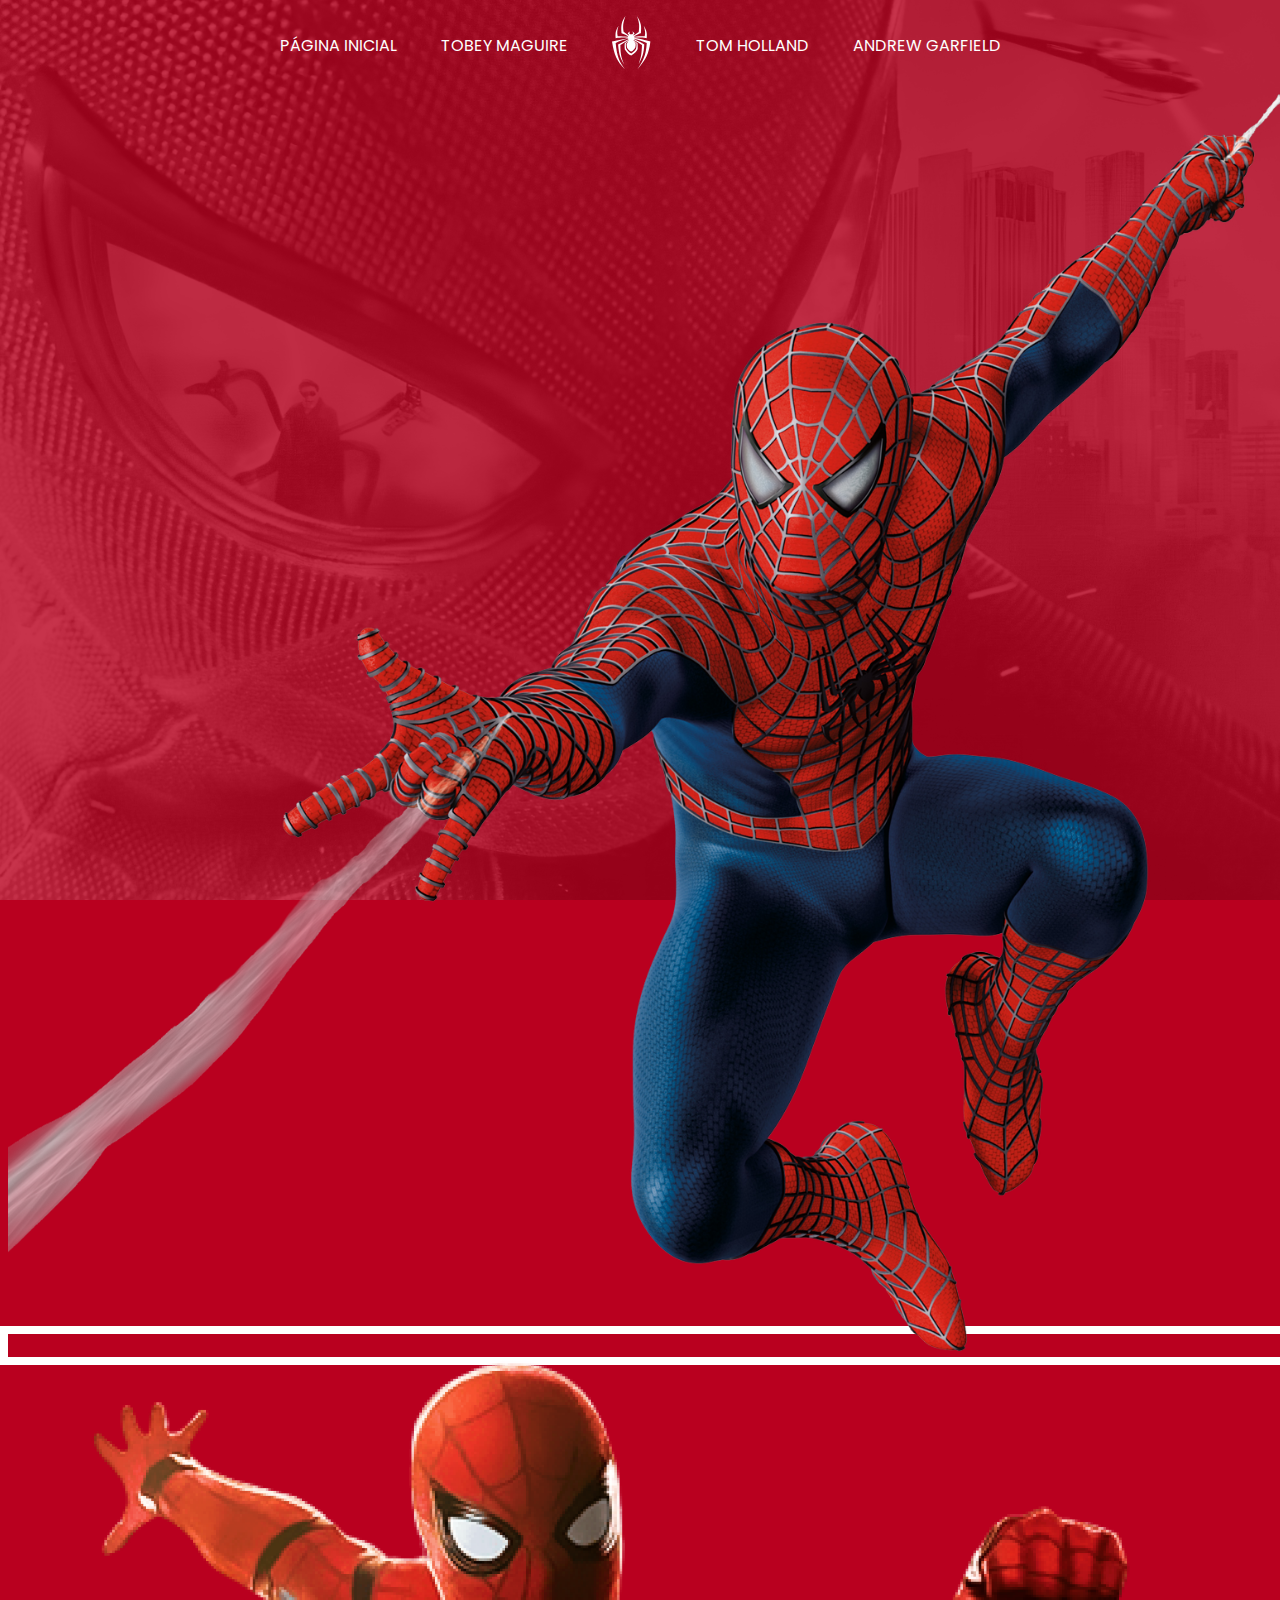
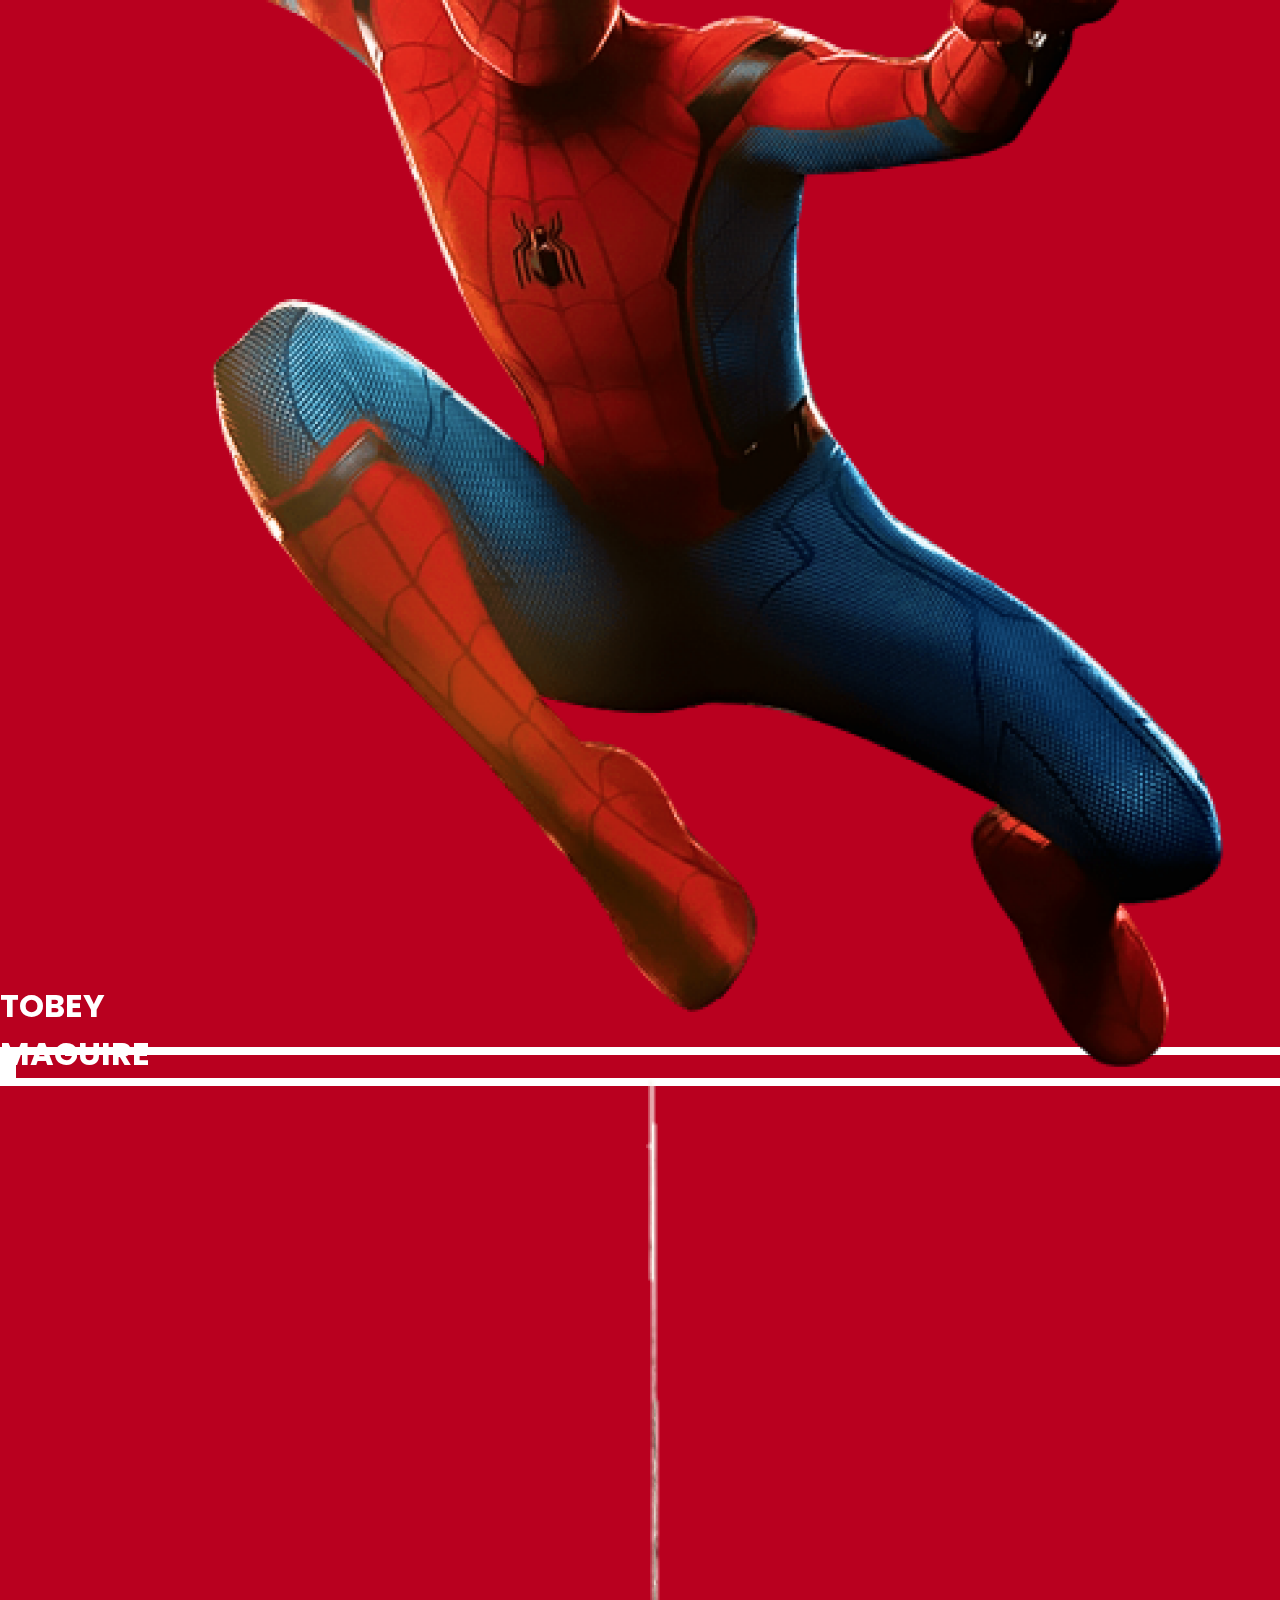
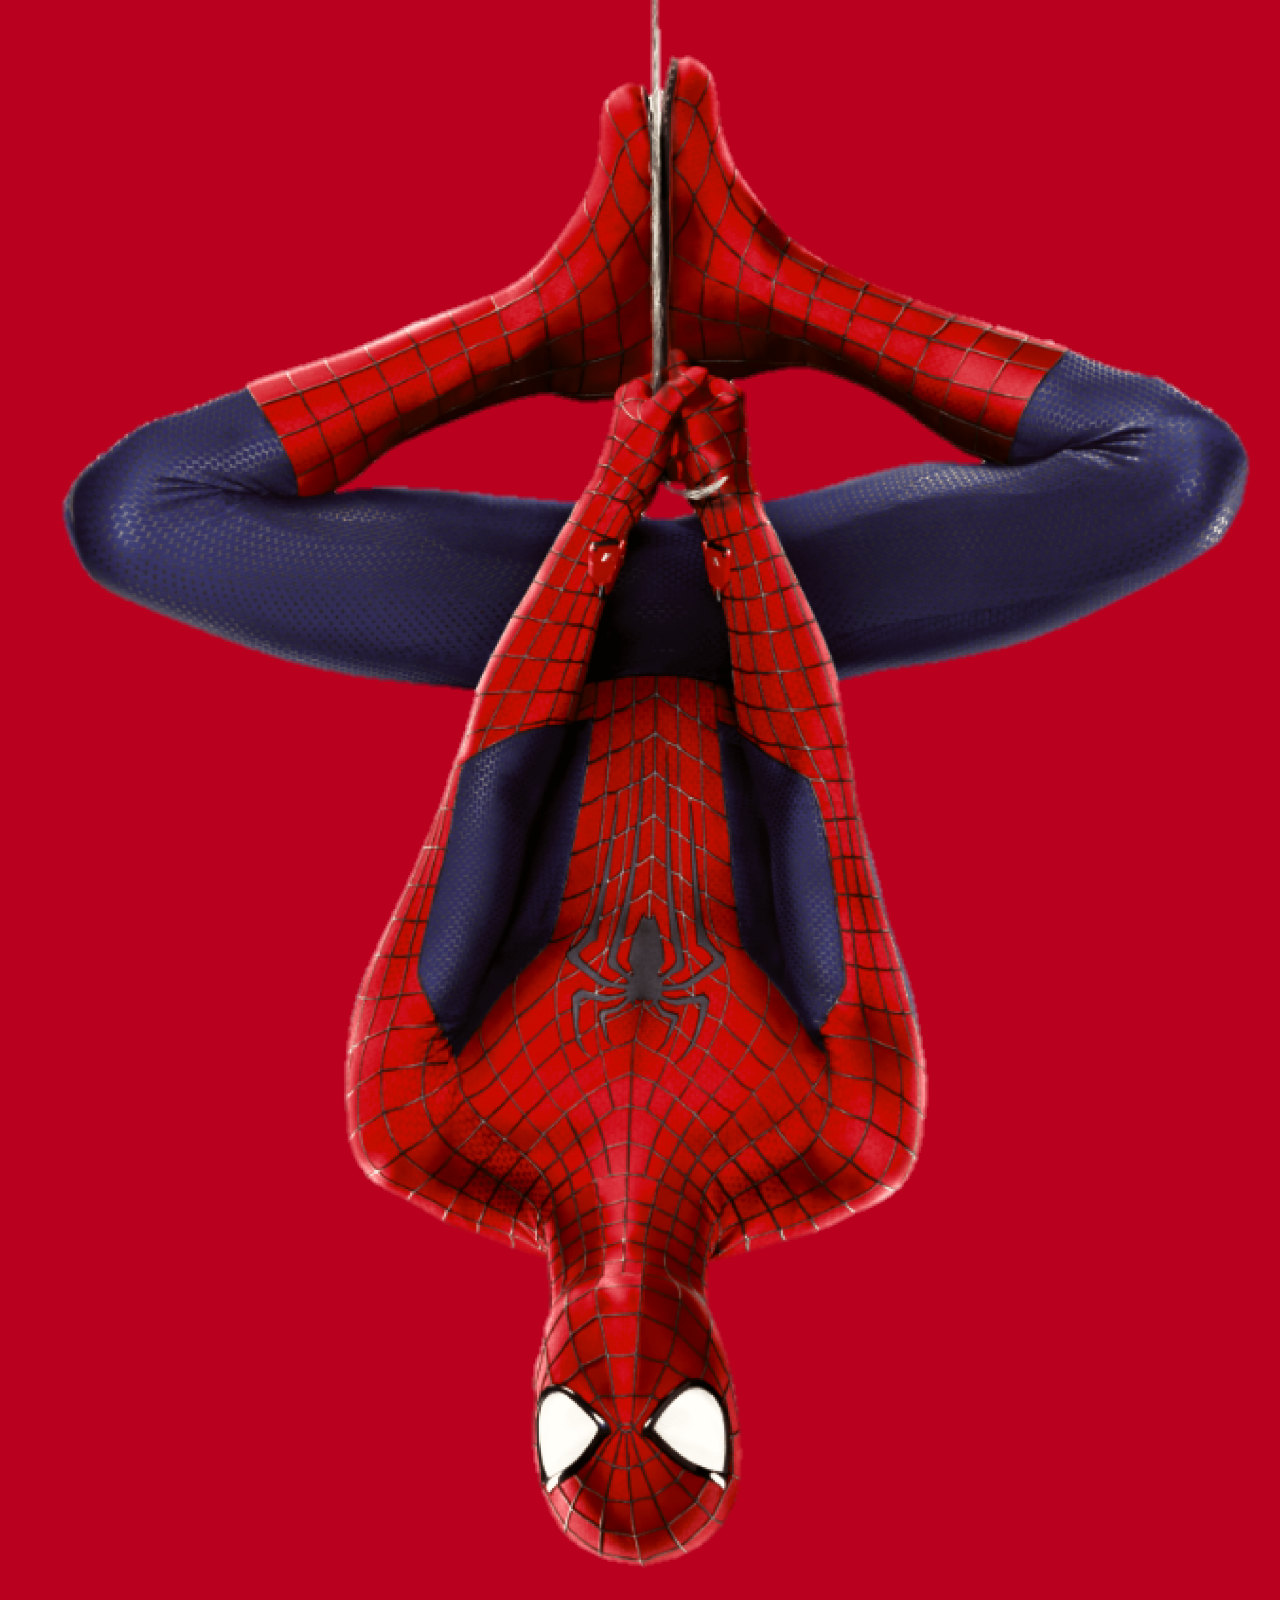
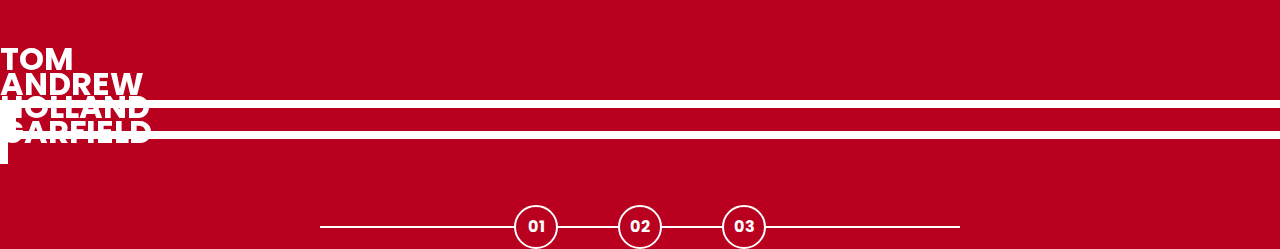
<file: index.html>
<!DOCTYPE html>
<html lang="pt-BR">
  <head>
    <meta charset="UTF-8" />
    <meta name="viewport" content="width=device-width, initial-scale=1.0" />
    <link rel="stylesheet" href="./assets/css/home-page-styles.css" />
    <title>Spider-Man | Multiversos</title>
  </head>
  <body>
    <nav class="s-menu">
      <ul>
        <li class="s-menu__item">
          <a href="/">Página Inicial</a>
        </li>
        <li class="s-menu__item">
          <a href="./pages/tobey-maguire/spiderman1.html">Tobey Maguire</a>
        </li>
        <li class="s-menu__item s-menu__icon">
          <img src="./assets/images/icons/spider.svg" alt="Spider-Man" />
        </li>
        <li class="s-menu__item">
          <a href="./pages/tom-holland/spiderman1.html">Tom Holland</a>
        </li>
        <li class="s-menu__item">
          <a href="./pages/andrew-garfield/spiderman1.html">Andrew Garfield</a>
        </li>
      </ul>
    </nav>

    <div class="s-container">
      <div
        class="s-cards-carousel"
        style="transform: translateZ(-40vw) rotateY(0deg)"
      >
        <a
          href="./pages/tobey-maguire/spiderman1.html"
          class="s-card"
          id="spider-man-01"
        >
          <img
            class="s-card__background"
            src="./assets/images/pic-sm-bg-01.jpg"
          />
          <img
            class="s-card__image"
            src="./assets/images/spider-man-01.png"
            alt="Tobey Maguire"
          />
          <h2 class="s-card__title">Tobey Maguire</h2>
        </a>

        <a
          href="./pages/tom-holland/spiderman1.html"
          class="s-card"
          id="spider-man-02"
        >
          <img
            class="s-card__background"
            src="./assets/images/pic-sm-bg-02.jpg"
          />
          <img
            class="s-card__image"
            src="./assets/images/spider-man-02.png"
            alt="Tom Holland"
          />
          <h2 class="s-card__title">Tom Holland</h2>
        </a>

        <a
          href="./pages/andrew-garfield/spiderman1.html"
          class="s-card"
          id="spider-man-03"
        >
          <img
            class="s-card__background"
            src="./assets/images/pic-sm-bg-03.jpg"
          />
          <img
            class="s-card__image"
            src="./assets/images/spider-man-03.png"
            alt="Andrew Garfield"
          />
          <h2 class="s-card__title">Andrew Garfield</h2>
        </a>
      </div>
    </div>

    <div class="s-controller">
      <div
        id="1"
        onclick="selectCarouselItem(this)"
        class="s-controller__button s-controller__button--active"
      >
        01
      </div>
      <div
        id="2"
        onclick="selectCarouselItem(this)"
        class="s-controller__button"
      >
        02
      </div>
      <div
        id="3"
        onclick="selectCarouselItem(this)"
        class="s-controller__button"
      >
        03
      </div>
      <div class="s-controller__line"></div>
    </div>

    <script src="./assets/scripts/script.js" defer></script>
  </body>
</html>
</file>
<file: assets/css/home-page-styles.css>
@import url("./reset.css");
@import url("./global.css");

body {
  background-color: var(--primary-color);
}

body::before {
  content: "";
  background-image: url("../images/spider-man-background.jpg");
  background-repeat: no-repeat;
  background-position: center;
  background-size: cover;
  width: 100%;
  height: 100%;
  position: absolute;
  opacity: 0.2;
  transition: background-image 1s ease-in-out, opacity 1s ease-in-out;
}

.s-menu {
  padding: 1rem 0;
  width: 100%;
  text-align: center;
  position: relative;
}

.s-menu__item {
  display: inline-block;
  text-transform: uppercase;
  margin: 0 1.25rem;
}

.s-menu__icon {
  width: 2.5rem;
  margin: 0 1.25rem;
  vertical-align: middle;
}

.s-container {
  position: relative;
  display: flex;
  flex-direction: row;
  align-items: center;
  justify-content: space-evenly;
}

.s-card {
  border: 0.5rem solid #fff;
  width: calc(100% / 3 - 8%);
  height: 70vh;
  position: relative;
  transition: filter 0.5s ease-in-out;
}

.s-card__background {
  width: 100%;
  height: 100%;
  object-fit: cover;
  position: absolute;
  opacity: 1;
  transition: opacity 1s ease-in-out;
}

.s-card__image {
  width: 100%;
  height: 100%;
  object-fit: contain;
  position: relative;
  transition: 1s ease-in-out;
}

.s-card__title {
  font-size: 2rem;
  text-transform: uppercase;
  text-align: center;
  position: absolute;
  width: 100%;
  bottom: 0;
  transition: bottom 1s ease-in-out;
}

.s-controller {
  position: relative;
  display: flex;
  justify-content: center;
  align-items: center;
  margin-top: 3rem;
}

.s-controller__button {
  display: flex;
  align-items: center;
  justify-content: center;
  width: 2.5rem;
  height: 2.5rem;
  border: 2px solid #fff;
  border-radius: 50%;
  background-color: var(--primary-color);
  text-align: center;
  font-size: 1rem;
  font-weight: bold;
  cursor: pointer;
  z-index: 1;
  transition: transform 0.3s ease-in-out;
}

.s-controller__button:nth-child(2) {
  margin: 0 3.75rem;
}

.s-controller__button:hover {
  transform: scale(1.1);
}

.s-controller__line {
  background-color: #fff;
  width: 50%;
  height: 2px;
  position: absolute;
}

/* Hover Animation */

.s-card--hovered .s-card__background {
  cursor: pointer;
  opacity: 0;
}

.s-card--hovered .s-card__image {
  transform: scale(1.4);
  filter: drop-shadow(30px 10px 4px rgba(0, 0, 0, 0.5));
}

body#spider-man-01-hovered::before {
  background-image: url("../images/pic-sm-bg-01.jpg");
}

body#spider-man-02-hovered::before {
  background-image: url("../images/pic-sm-bg-02.jpg");
}

body#spider-man-03-hovered::before {
  background-image: url("../images/pic-sm-bg-03.jpg");
}

body[id^="spider-man-"]::before {
  opacity: 1;
}

body[id^="spider-man-"] .s-card:not(.s-card--hovered) {
  filter: grayscale(100%);
}

.s-card--hovered .s-card__title {
  bottom: 50%;
}
</file>
